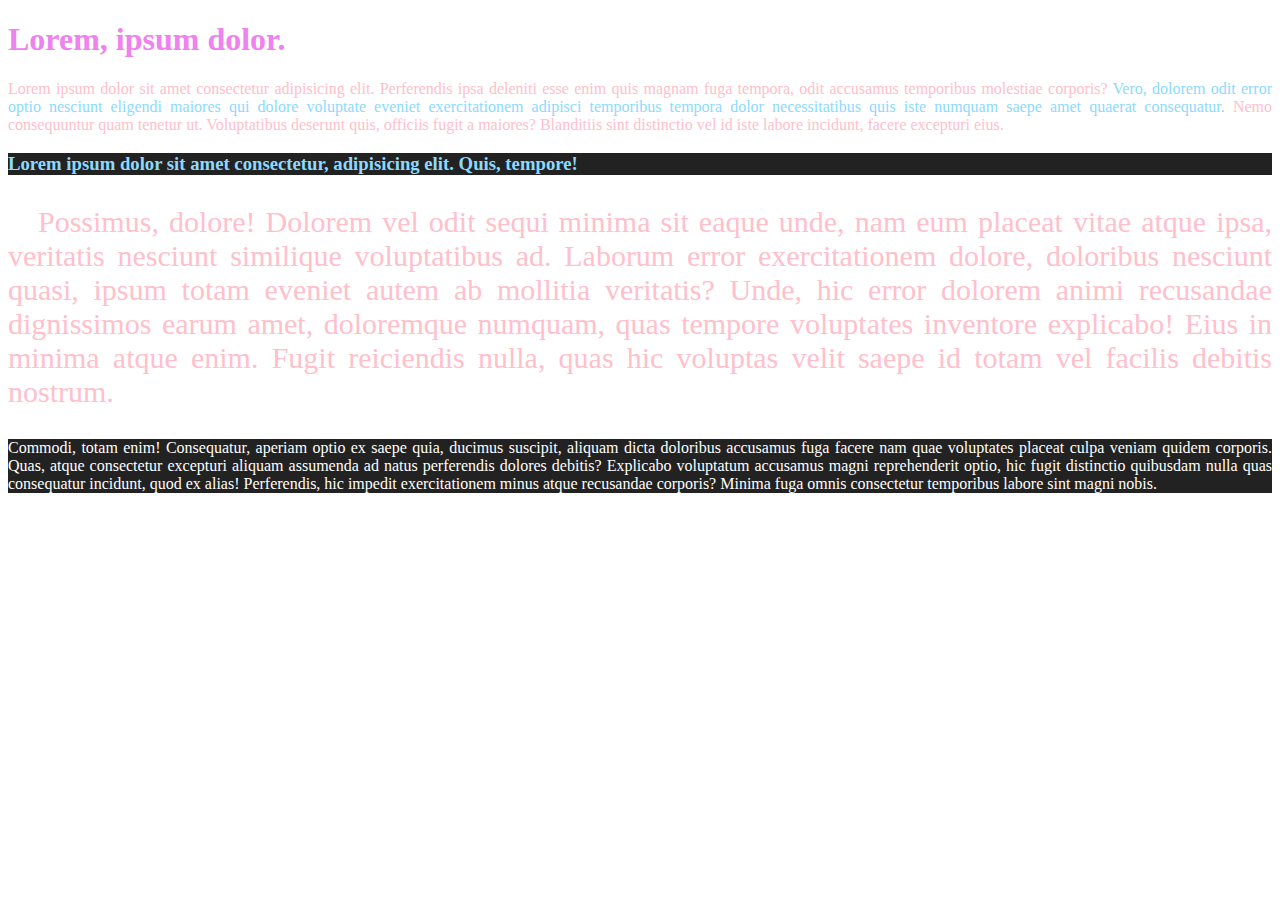
<file: 2020.09.28/index.html>
<!DOCTYPE html>
<html lang="en">
<head>
    <meta charset="UTF-8">
    <title>Document</title>
    <style>
        /* 
            * - универсальный селектор (применяет стили для всех тегов на странице)
            p - селектор по тегу (в данном случае, применяет стили для всех тегов <p></p>)
            # - селектор по идентификатору (атрибут id)
            . - селектор по классу (атрибут class)
        */
        * {
            color: green;
        }
        p {
            text-align: justify;
            color: pink;
        }
        h1 {
            color: violet;
        }
        #special {
            font-size: 30px; /* размер шрифта */
            text-indent: 30px; /* красная строка */
        }
        .bg_dark {
            /* background-color: grey; */
            background-color: #222; /*#222222 => rgb(34,34,34)*/
            color: white;
        }
        .txt_blue {
            /* color: blue; */
            color: rgb(140,218,255);
        }
        
    </style>
</head>
<body>
    <!-- h1>lorem3^p*3>lorem70 -->
    <!-- h1>lorem3^p>lorem70^h3>lorem10^p*2>lorem70 -->
    <h1>Lorem, ipsum dolor.</h1>
    <p>Lorem ipsum dolor sit amet consectetur adipisicing elit. Perferendis ipsa deleniti esse enim quis magnam fuga tempora, odit accusamus temporibus molestiae corporis? <span class="txt_blue">Vero, dolorem odit error optio nesciunt eligendi maiores qui dolore voluptate eveniet exercitationem adipisci temporibus tempora dolor necessitatibus quis iste numquam saepe amet quaerat consequatur.</span> Nemo consequuntur quam tenetur ut. Voluptatibus deserunt quis, officiis fugit a maiores? Blanditiis sint distinctio vel id iste labore incidunt, facere excepturi eius.</p>
    <h3 class="bg_dark txt_blue">Lorem ipsum dolor sit amet consectetur, adipisicing elit. Quis, tempore!</h3>
    <p id="special">Possimus, dolore! Dolorem vel odit sequi minima sit eaque unde, nam eum placeat vitae atque ipsa, veritatis nesciunt similique voluptatibus ad. Laborum error exercitationem dolore, doloribus nesciunt quasi, ipsum totam eveniet autem ab mollitia veritatis? Unde, hic error dolorem animi recusandae dignissimos earum amet, doloremque numquam, quas tempore voluptates inventore explicabo! Eius in minima atque enim. Fugit reiciendis nulla, quas hic voluptas velit saepe id totam vel facilis debitis nostrum.</p>
    <p class="bg_dark">Commodi, totam enim! Consequatur, aperiam optio ex saepe quia, ducimus suscipit, aliquam dicta doloribus accusamus fuga facere nam quae voluptates placeat culpa veniam quidem corporis. Quas, atque consectetur excepturi aliquam assumenda ad natus perferendis dolores debitis? Explicabo voluptatum accusamus magni reprehenderit optio, hic fugit distinctio quibusdam nulla quas consequatur incidunt, quod ex alias! Perferendis, hic impedit exercitationem minus atque recusandae corporis? Minima fuga omnis consectetur temporibus labore sint magni nobis.</p>
</body>
</html>
</file>
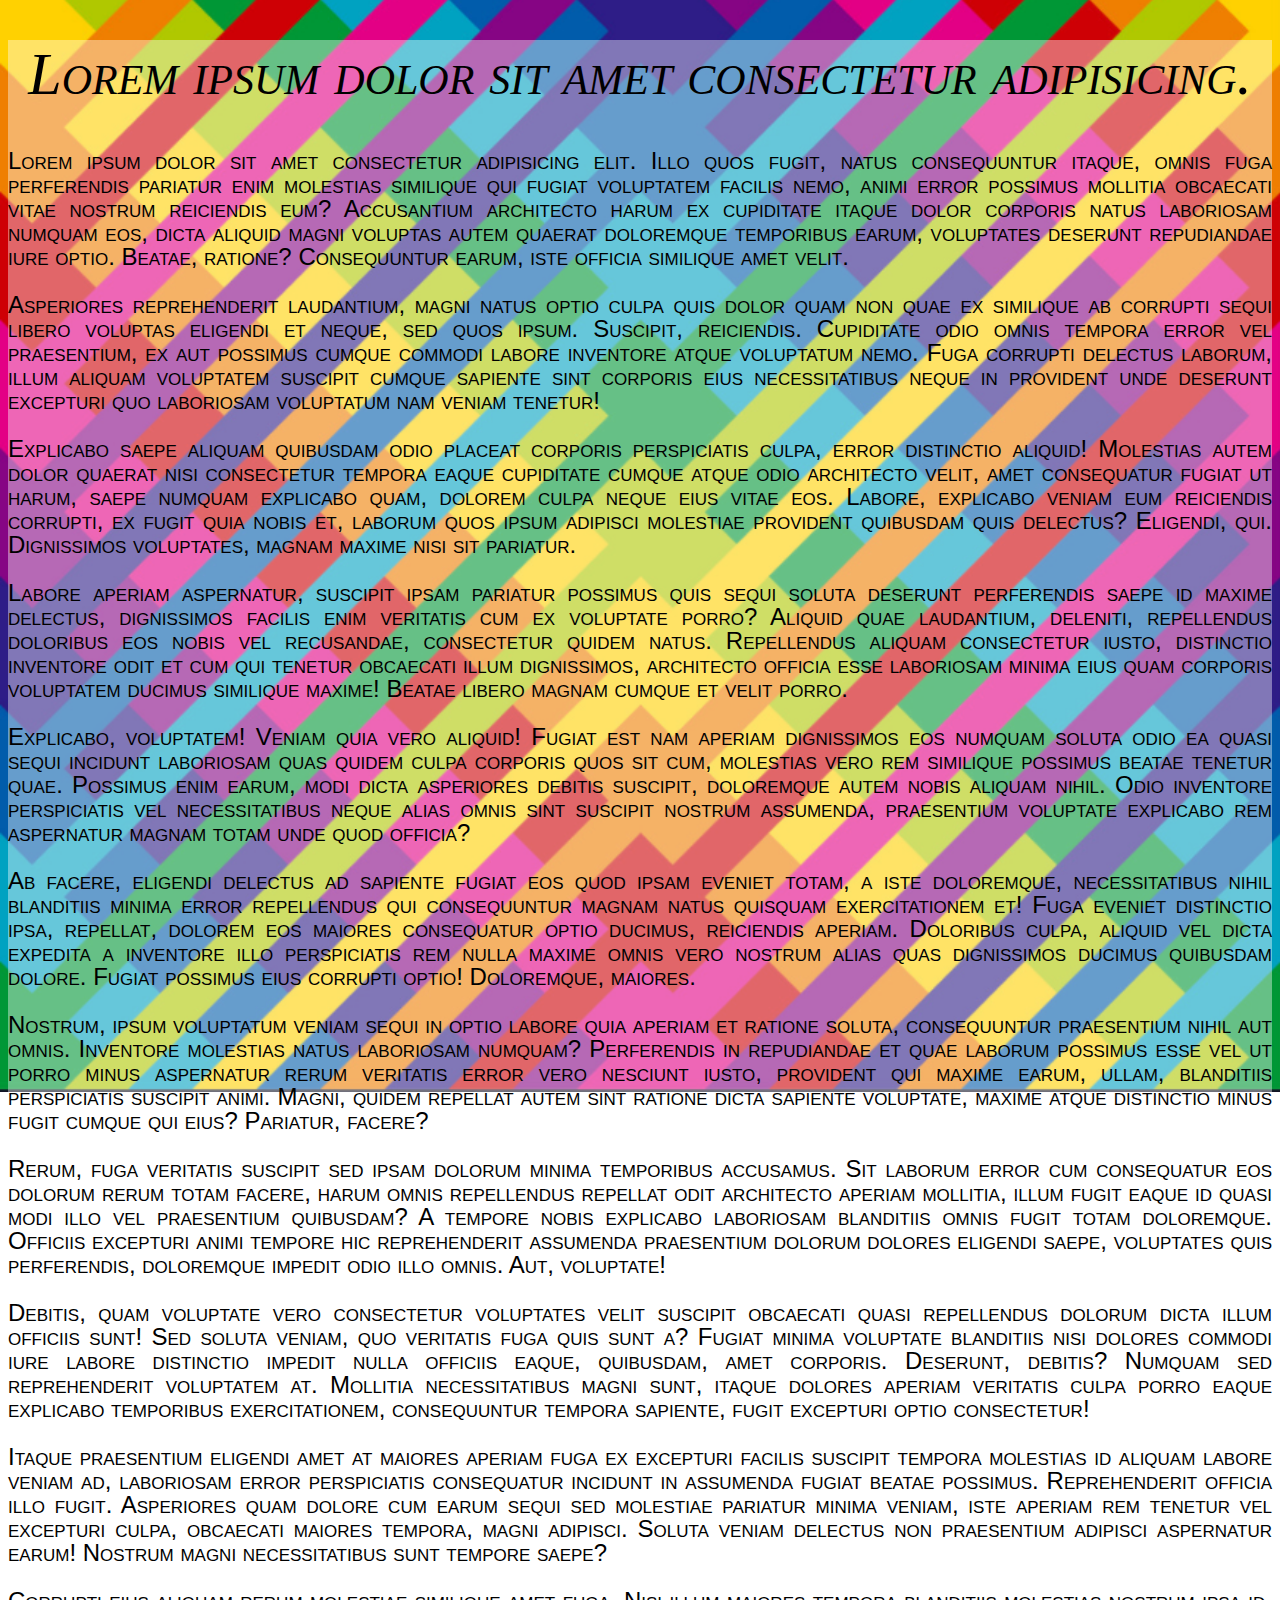
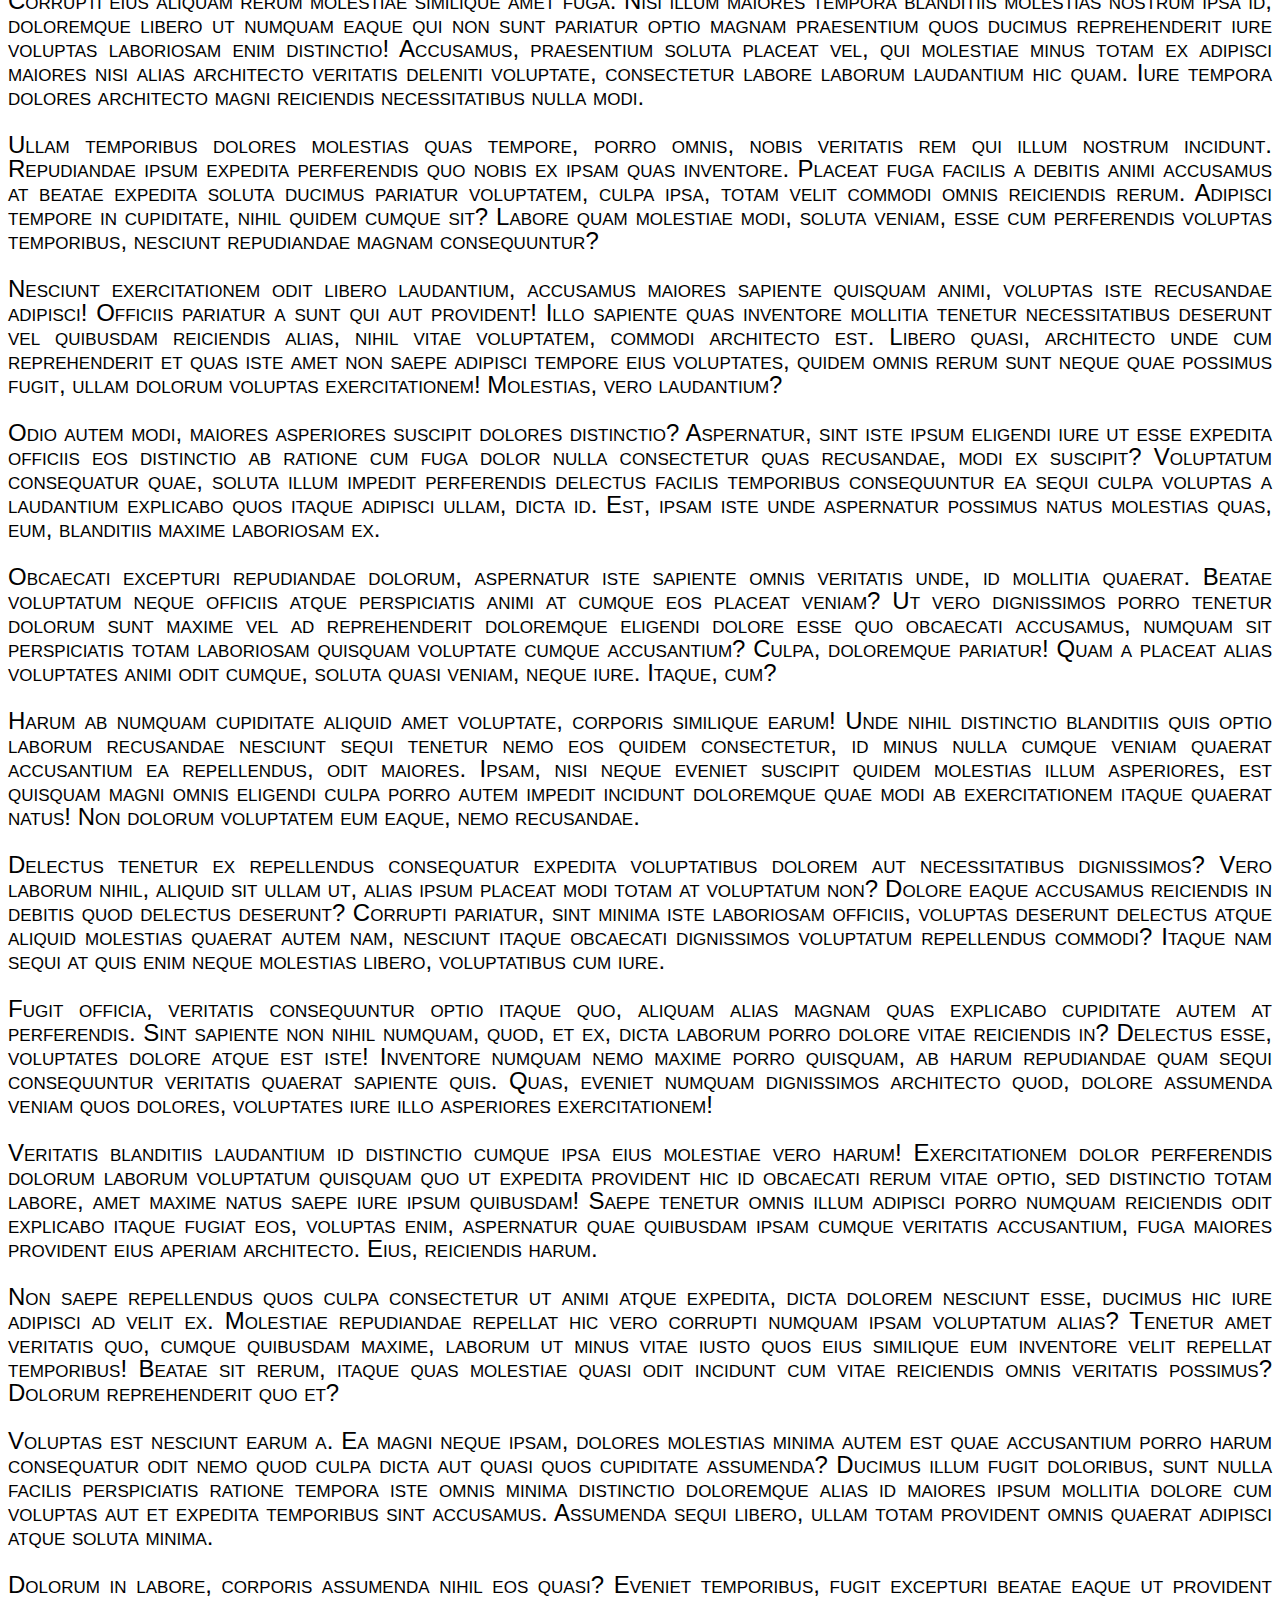
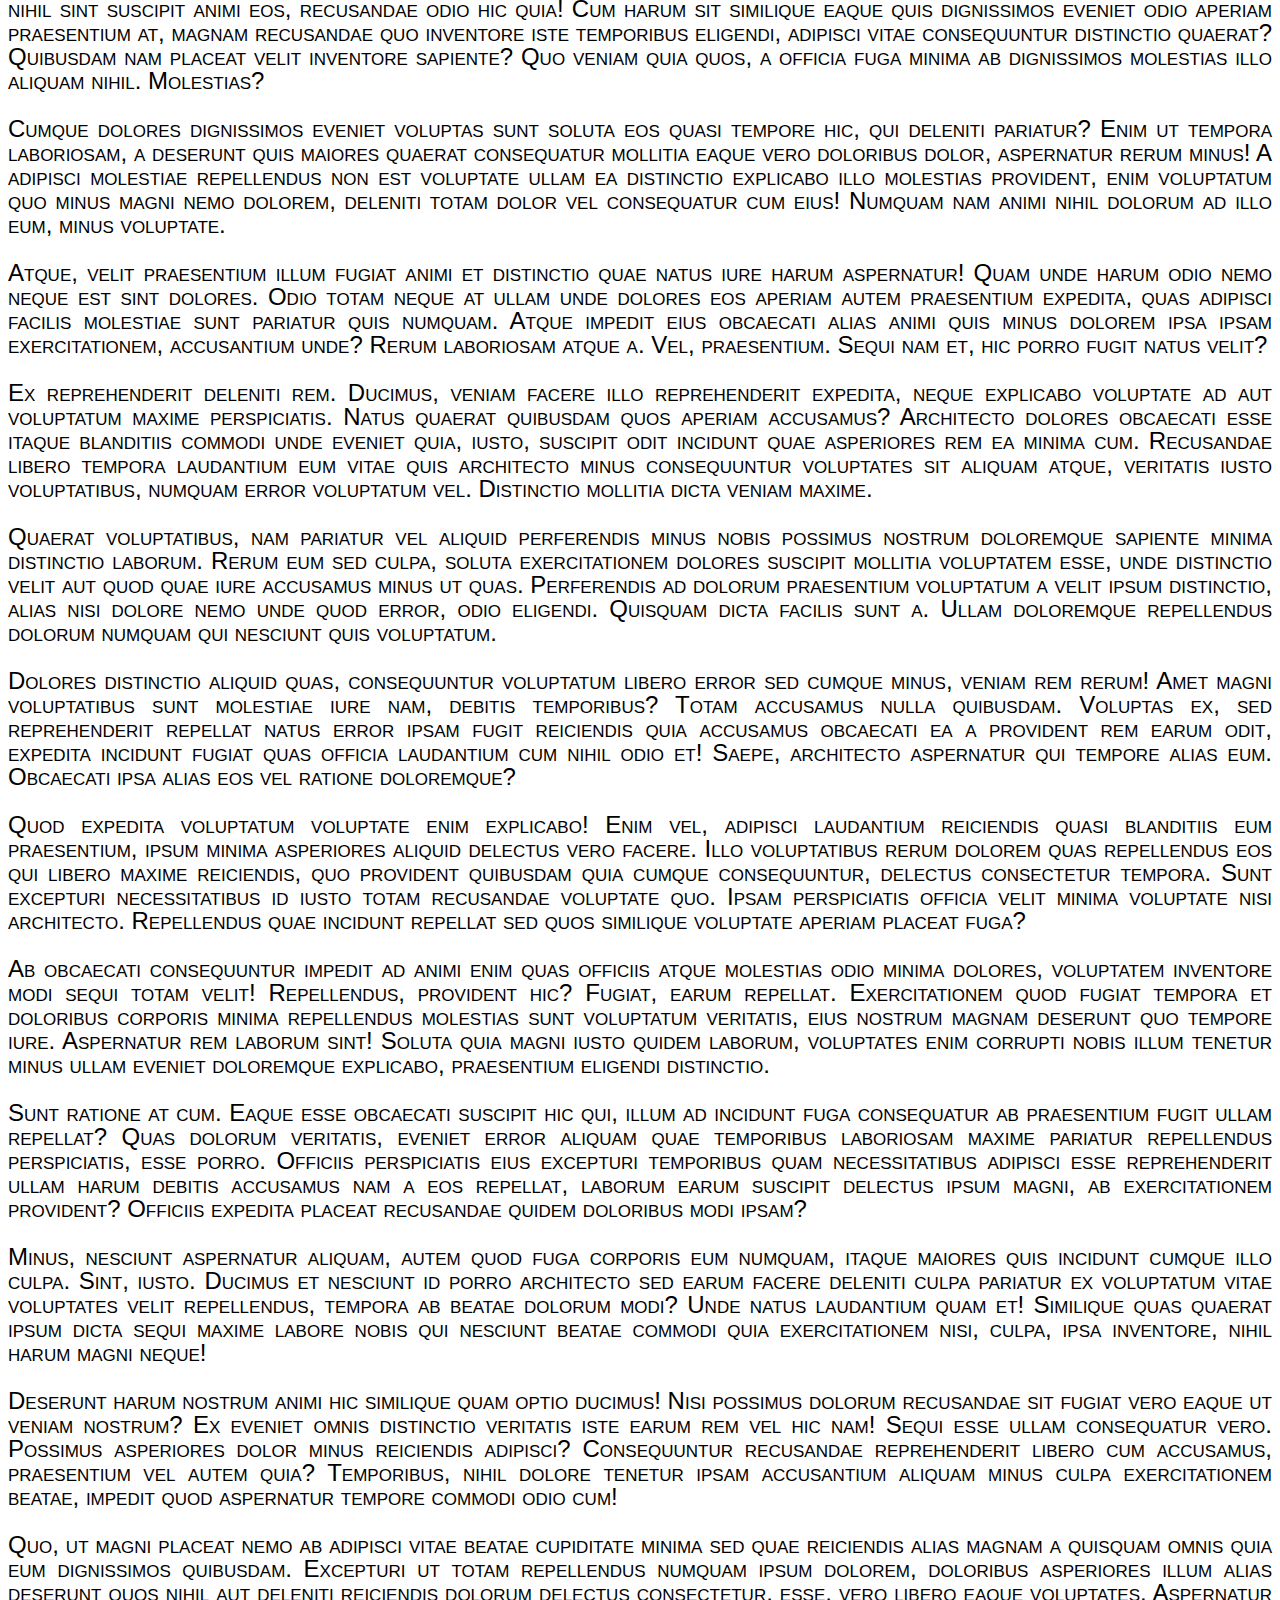
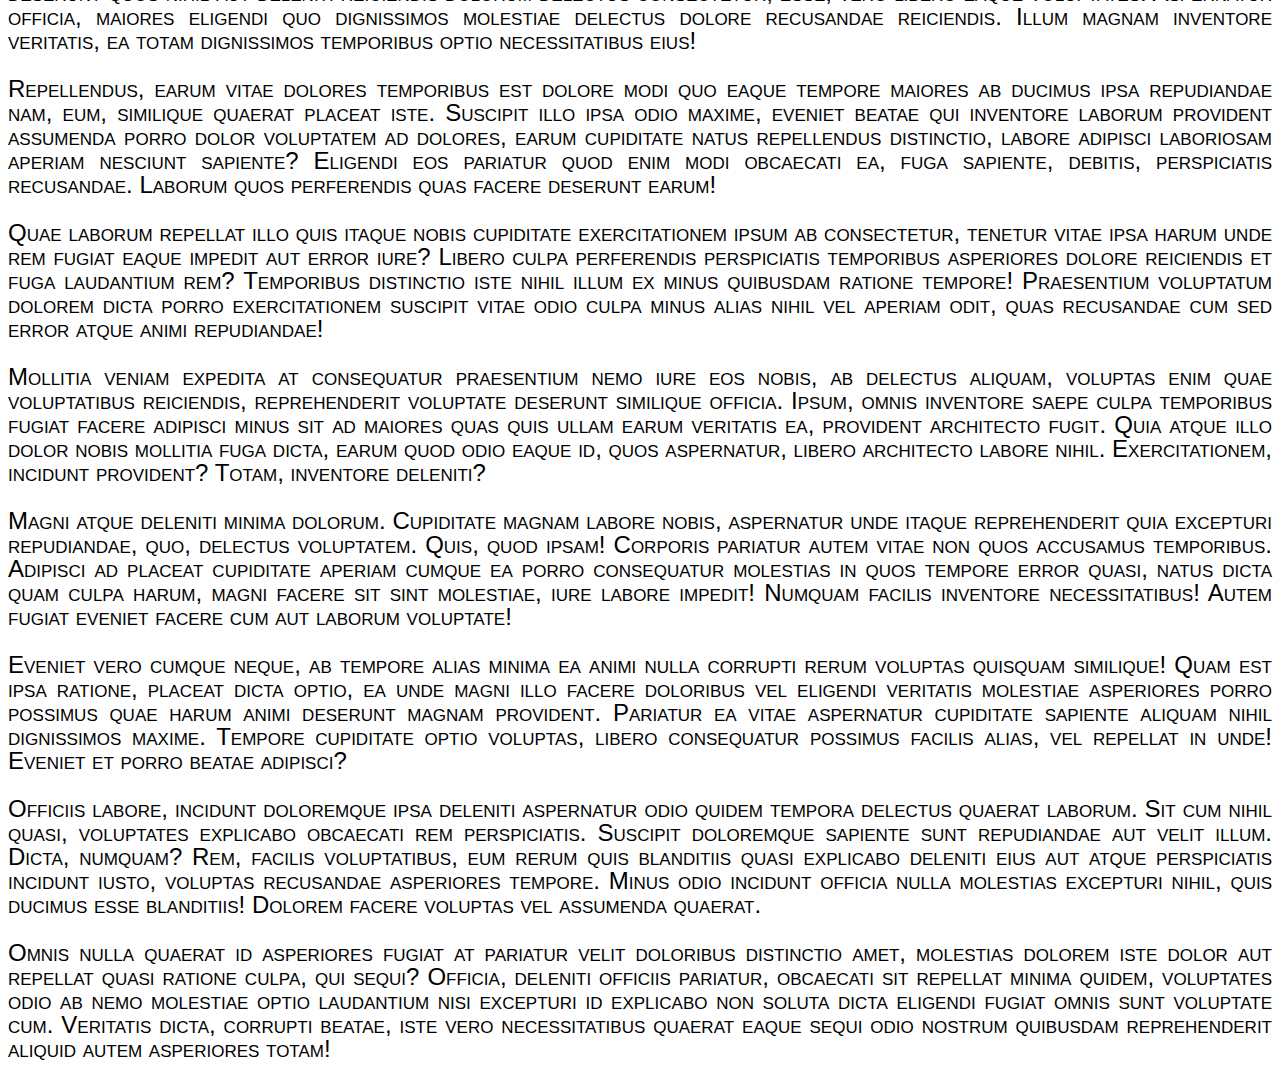
<file: 2020.10.05/index.html>
<!DOCTYPE html>
<html lang="en">
<head>
    <meta charset="UTF-8">
    <meta name="viewport" content="width=device-width, initial-scale=1.0">
    <meta http-equiv="X-UA-Compatible" content="ie=edge">
    <title>Document</title>
    <style>
        body {
            /* background - bg - задний фон */
            /* bgc#aaf */
            background-color: #ccccff;
            background-image: url("images/rain bow.png");
            background-repeat: no-repeat; /* repeat | repeat-y | repeat-x | no-repeat */
            /* background-position: 200px 300px; */
            background-position: center; /* left | right | top | bottom | center */
            background-attachment: fixed; /* scroll | fixed */
            /* background-size: 500px 100px; */
            background-size: cover; /* cover | contain */
            background: fixed url("images/rain bow.png") no-repeat center / cover; /* bg-position / bg-size*/
        }
        div {
            /* background-image: linear-gradient(90deg, yellow, red 30%, blue); */
            background-color: rgba(255,255,255, .4); /* red, green, blue, alfa (0-1)*/
        }
        h1 {
            /* font - шрифт */
            font-size: 60px; /* Размер шрифта */
            font-style: italic; /* normal | italic | oblique */
            font-weight: 100; /* normal (400) | lighter (100) | bold (600) | bolder (900) |100-900 */
            font-variant: small-caps; /* normal | small-caps */
            font-family: "Segoe Script", Mistral, cursive; /* serif | sans-serif | monospace | cursive | fantasy */
            text-align: center;
        }
        p {
            font-size: 24px;
            text-align: justify;
            line-height: 1.2; /*50px*/
            /* font: font-size font-family; - минималка! */
            /* font: [font-style font-variant font-weight] font-size [/ line-height] font-family; */
            font: normal small-caps 400 24px / 1 sans-serif;
        }
    </style>
</head>
<body>
    <div>
        <!-- h1>lorem7^p*40>lorem70 -->
        <h1>Lorem ipsum dolor sit amet consectetur adipisicing.</h1>
        <p>Lorem ipsum dolor sit amet consectetur adipisicing elit. Illo quos fugit, natus consequuntur itaque, omnis fuga perferendis pariatur enim molestias similique qui fugiat voluptatem facilis nemo, animi error possimus mollitia obcaecati vitae nostrum reiciendis eum? Accusantium architecto harum ex cupiditate itaque dolor corporis natus laboriosam numquam eos, dicta aliquid magni voluptas autem quaerat doloremque temporibus earum, voluptates deserunt repudiandae iure optio. Beatae, ratione? Consequuntur earum, iste officia similique amet velit.</p>
        <p>Asperiores reprehenderit laudantium, magni natus optio culpa quis dolor quam non quae ex similique ab corrupti sequi libero voluptas eligendi et neque, sed quos ipsum. Suscipit, reiciendis. Cupiditate odio omnis tempora error vel praesentium, ex aut possimus cumque commodi labore inventore atque voluptatum nemo. Fuga corrupti delectus laborum, illum aliquam voluptatem suscipit cumque sapiente sint corporis eius necessitatibus neque in provident unde deserunt excepturi quo laboriosam voluptatum nam veniam tenetur!</p>
        <p>Explicabo saepe aliquam quibusdam odio placeat corporis perspiciatis culpa, error distinctio aliquid! Molestias autem dolor quaerat nisi consectetur tempora eaque cupiditate cumque atque odio architecto velit, amet consequatur fugiat ut harum, saepe numquam explicabo quam, dolorem culpa neque eius vitae eos. Labore, explicabo veniam eum reiciendis corrupti, ex fugit quia nobis et, laborum quos ipsum adipisci molestiae provident quibusdam quis delectus? Eligendi, qui. Dignissimos voluptates, magnam maxime nisi sit pariatur.</p>
        <p>Labore aperiam aspernatur, suscipit ipsam pariatur possimus quis sequi soluta deserunt perferendis saepe id maxime delectus, dignissimos facilis enim veritatis cum ex voluptate porro? Aliquid quae laudantium, deleniti, repellendus doloribus eos nobis vel recusandae, consectetur quidem natus. Repellendus aliquam consectetur iusto, distinctio inventore odit et cum qui tenetur obcaecati illum dignissimos, architecto officia esse laboriosam minima eius quam corporis voluptatem ducimus similique maxime! Beatae libero magnam cumque et velit porro.</p>
        <p>Explicabo, voluptatem! Veniam quia vero aliquid! Fugiat est nam aperiam dignissimos eos numquam soluta odio ea quasi sequi incidunt laboriosam quas quidem culpa corporis quos sit cum, molestias vero rem similique possimus beatae tenetur quae. Possimus enim earum, modi dicta asperiores debitis suscipit, doloremque autem nobis aliquam nihil. Odio inventore perspiciatis vel necessitatibus neque alias omnis sint suscipit nostrum assumenda, praesentium voluptate explicabo rem aspernatur magnam totam unde quod officia?</p>
        <p>Ab facere, eligendi delectus ad sapiente fugiat eos quod ipsam eveniet totam, a iste doloremque, necessitatibus nihil blanditiis minima error repellendus qui consequuntur magnam natus quisquam exercitationem et! Fuga eveniet distinctio ipsa, repellat, dolorem eos maiores consequatur optio ducimus, reiciendis aperiam. Doloribus culpa, aliquid vel dicta expedita a inventore illo perspiciatis rem nulla maxime omnis vero nostrum alias quas dignissimos ducimus quibusdam dolore. Fugiat possimus eius corrupti optio! Doloremque, maiores.</p>
        <p>Nostrum, ipsum voluptatum veniam sequi in optio labore quia aperiam et ratione soluta, consequuntur praesentium nihil aut omnis. Inventore molestias natus laboriosam numquam? Perferendis in repudiandae et quae laborum possimus esse vel ut porro minus aspernatur rerum veritatis error vero nesciunt iusto, provident qui maxime earum, ullam, blanditiis perspiciatis suscipit animi. Magni, quidem repellat autem sint ratione dicta sapiente voluptate, maxime atque distinctio minus fugit cumque qui eius? Pariatur, facere?</p>
        <p>Rerum, fuga veritatis suscipit sed ipsam dolorum minima temporibus accusamus. Sit laborum error cum consequatur eos dolorum rerum totam facere, harum omnis repellendus repellat odit architecto aperiam mollitia, illum fugit eaque id quasi modi illo vel praesentium quibusdam? A tempore nobis explicabo laboriosam blanditiis omnis fugit totam doloremque. Officiis excepturi animi tempore hic reprehenderit assumenda praesentium dolorum dolores eligendi saepe, voluptates quis perferendis, doloremque impedit odio illo omnis. Aut, voluptate!</p>
        <p>Debitis, quam voluptate vero consectetur voluptates velit suscipit obcaecati quasi repellendus dolorum dicta illum officiis sunt! Sed soluta veniam, quo veritatis fuga quis sunt a? Fugiat minima voluptate blanditiis nisi dolores commodi iure labore distinctio impedit nulla officiis eaque, quibusdam, amet corporis. Deserunt, debitis? Numquam sed reprehenderit voluptatem at. Mollitia necessitatibus magni sunt, itaque dolores aperiam veritatis culpa porro eaque explicabo temporibus exercitationem, consequuntur tempora sapiente, fugit excepturi optio consectetur!</p>
        <p>Itaque praesentium eligendi amet at maiores aperiam fuga ex excepturi facilis suscipit tempora molestias id aliquam labore veniam ad, laboriosam error perspiciatis consequatur incidunt in assumenda fugiat beatae possimus. Reprehenderit officia illo fugit. Asperiores quam dolore cum earum sequi sed molestiae pariatur minima veniam, iste aperiam rem tenetur vel excepturi culpa, obcaecati maiores tempora, magni adipisci. Soluta veniam delectus non praesentium adipisci aspernatur earum! Nostrum magni necessitatibus sunt tempore saepe?</p>
        <p>Corrupti eius aliquam rerum molestiae similique amet fuga. Nisi illum maiores tempora blanditiis molestias nostrum ipsa id, doloremque libero ut numquam eaque qui non sunt pariatur optio magnam praesentium quos ducimus reprehenderit iure voluptas laboriosam enim distinctio! Accusamus, praesentium soluta placeat vel, qui molestiae minus totam ex adipisci maiores nisi alias architecto veritatis deleniti voluptate, consectetur labore laborum laudantium hic quam. Iure tempora dolores architecto magni reiciendis necessitatibus nulla modi.</p>
        <p>Ullam temporibus dolores molestias quas tempore, porro omnis, nobis veritatis rem qui illum nostrum incidunt. Repudiandae ipsum expedita perferendis quo nobis ex ipsam quas inventore. Placeat fuga facilis a debitis animi accusamus at beatae expedita soluta ducimus pariatur voluptatem, culpa ipsa, totam velit commodi omnis reiciendis rerum. Adipisci tempore in cupiditate, nihil quidem cumque sit? Labore quam molestiae modi, soluta veniam, esse cum perferendis voluptas temporibus, nesciunt repudiandae magnam consequuntur?</p>
        <p>Nesciunt exercitationem odit libero laudantium, accusamus maiores sapiente quisquam animi, voluptas iste recusandae adipisci! Officiis pariatur a sunt qui aut provident! Illo sapiente quas inventore mollitia tenetur necessitatibus deserunt vel quibusdam reiciendis alias, nihil vitae voluptatem, commodi architecto est. Libero quasi, architecto unde cum reprehenderit et quas iste amet non saepe adipisci tempore eius voluptates, quidem omnis rerum sunt neque quae possimus fugit, ullam dolorum voluptas exercitationem! Molestias, vero laudantium?</p>
        <p>Odio autem modi, maiores asperiores suscipit dolores distinctio? Aspernatur, sint iste ipsum eligendi iure ut esse expedita officiis eos distinctio ab ratione cum fuga dolor nulla consectetur quas recusandae, modi ex suscipit? Voluptatum consequatur quae, soluta illum impedit perferendis delectus facilis temporibus consequuntur ea sequi culpa voluptas a laudantium explicabo quos itaque adipisci ullam, dicta id. Est, ipsam iste unde aspernatur possimus natus molestias quas, eum, blanditiis maxime laboriosam ex.</p>
        <p>Obcaecati excepturi repudiandae dolorum, aspernatur iste sapiente omnis veritatis unde, id mollitia quaerat. Beatae voluptatum neque officiis atque perspiciatis animi at cumque eos placeat veniam? Ut vero dignissimos porro tenetur dolorum sunt maxime vel ad reprehenderit doloremque eligendi dolore esse quo obcaecati accusamus, numquam sit perspiciatis totam laboriosam quisquam voluptate cumque accusantium? Culpa, doloremque pariatur! Quam a placeat alias voluptates animi odit cumque, soluta quasi veniam, neque iure. Itaque, cum?</p>
        <p>Harum ab numquam cupiditate aliquid amet voluptate, corporis similique earum! Unde nihil distinctio blanditiis quis optio laborum recusandae nesciunt sequi tenetur nemo eos quidem consectetur, id minus nulla cumque veniam quaerat accusantium ea repellendus, odit maiores. Ipsam, nisi neque eveniet suscipit quidem molestias illum asperiores, est quisquam magni omnis eligendi culpa porro autem impedit incidunt doloremque quae modi ab exercitationem itaque quaerat natus! Non dolorum voluptatem eum eaque, nemo recusandae.</p>
        <p>Delectus tenetur ex repellendus consequatur expedita voluptatibus dolorem aut necessitatibus dignissimos? Vero laborum nihil, aliquid sit ullam ut, alias ipsum placeat modi totam at voluptatum non? Dolore eaque accusamus reiciendis in debitis quod delectus deserunt? Corrupti pariatur, sint minima iste laboriosam officiis, voluptas deserunt delectus atque aliquid molestias quaerat autem nam, nesciunt itaque obcaecati dignissimos voluptatum repellendus commodi? Itaque nam sequi at quis enim neque molestias libero, voluptatibus cum iure.</p>
        <p>Fugit officia, veritatis consequuntur optio itaque quo, aliquam alias magnam quas explicabo cupiditate autem at perferendis. Sint sapiente non nihil numquam, quod, et ex, dicta laborum porro dolore vitae reiciendis in? Delectus esse, voluptates dolore atque est iste! Inventore numquam nemo maxime porro quisquam, ab harum repudiandae quam sequi consequuntur veritatis quaerat sapiente quis. Quas, eveniet numquam dignissimos architecto quod, dolore assumenda veniam quos dolores, voluptates iure illo asperiores exercitationem!</p>
        <p>Veritatis blanditiis laudantium id distinctio cumque ipsa eius molestiae vero harum! Exercitationem dolor perferendis dolorum laborum voluptatum quisquam quo ut expedita provident hic id obcaecati rerum vitae optio, sed distinctio totam labore, amet maxime natus saepe iure ipsum quibusdam! Saepe tenetur omnis illum adipisci porro numquam reiciendis odit explicabo itaque fugiat eos, voluptas enim, aspernatur quae quibusdam ipsam cumque veritatis accusantium, fuga maiores provident eius aperiam architecto. Eius, reiciendis harum.</p>
        <p>Non saepe repellendus quos culpa consectetur ut animi atque expedita, dicta dolorem nesciunt esse, ducimus hic iure adipisci ad velit ex. Molestiae repudiandae repellat hic vero corrupti numquam ipsam voluptatum alias? Tenetur amet veritatis quo, cumque quibusdam maxime, laborum ut minus vitae iusto quos eius similique eum inventore velit repellat temporibus! Beatae sit rerum, itaque quas molestiae quasi odit incidunt cum vitae reiciendis omnis veritatis possimus? Dolorum reprehenderit quo et?</p>
        <p>Voluptas est nesciunt earum a. Ea magni neque ipsam, dolores molestias minima autem est quae accusantium porro harum consequatur odit nemo quod culpa dicta aut quasi quos cupiditate assumenda? Ducimus illum fugit doloribus, sunt nulla facilis perspiciatis ratione tempora iste omnis minima distinctio doloremque alias id maiores ipsum mollitia dolore cum voluptas aut et expedita temporibus sint accusamus. Assumenda sequi libero, ullam totam provident omnis quaerat adipisci atque soluta minima.</p>
        <p>Dolorum in labore, corporis assumenda nihil eos quasi? Eveniet temporibus, fugit excepturi beatae eaque ut provident nihil sint suscipit animi eos, recusandae odio hic quia! Cum harum sit similique eaque quis dignissimos eveniet odio aperiam praesentium at, magnam recusandae quo inventore iste temporibus eligendi, adipisci vitae consequuntur distinctio quaerat? Quibusdam nam placeat velit inventore sapiente? Quo veniam quia quos, a officia fuga minima ab dignissimos molestias illo aliquam nihil. Molestias?</p>
        <p>Cumque dolores dignissimos eveniet voluptas sunt soluta eos quasi tempore hic, qui deleniti pariatur? Enim ut tempora laboriosam, a deserunt quis maiores quaerat consequatur mollitia eaque vero doloribus dolor, aspernatur rerum minus! A adipisci molestiae repellendus non est voluptate ullam ea distinctio explicabo illo molestias provident, enim voluptatum quo minus magni nemo dolorem, deleniti totam dolor vel consequatur cum eius! Numquam nam animi nihil dolorum ad illo eum, minus voluptate.</p>
        <p>Atque, velit praesentium illum fugiat animi et distinctio quae natus iure harum aspernatur! Quam unde harum odio nemo neque est sint dolores. Odio totam neque at ullam unde dolores eos aperiam autem praesentium expedita, quas adipisci facilis molestiae sunt pariatur quis numquam. Atque impedit eius obcaecati alias animi quis minus dolorem ipsa ipsam exercitationem, accusantium unde? Rerum laboriosam atque a. Vel, praesentium. Sequi nam et, hic porro fugit natus velit?</p>
        <p>Ex reprehenderit deleniti rem. Ducimus, veniam facere illo reprehenderit expedita, neque explicabo voluptate ad aut voluptatum maxime perspiciatis. Natus quaerat quibusdam quos aperiam accusamus? Architecto dolores obcaecati esse itaque blanditiis commodi unde eveniet quia, iusto, suscipit odit incidunt quae asperiores rem ea minima cum. Recusandae libero tempora laudantium eum vitae quis architecto minus consequuntur voluptates sit aliquam atque, veritatis iusto voluptatibus, numquam error voluptatum vel. Distinctio mollitia dicta veniam maxime.</p>
        <p>Quaerat voluptatibus, nam pariatur vel aliquid perferendis minus nobis possimus nostrum doloremque sapiente minima distinctio laborum. Rerum eum sed culpa, soluta exercitationem dolores suscipit mollitia voluptatem esse, unde distinctio velit aut quod quae iure accusamus minus ut quas. Perferendis ad dolorum praesentium voluptatum a velit ipsum distinctio, alias nisi dolore nemo unde quod error, odio eligendi. Quisquam dicta facilis sunt a. Ullam doloremque repellendus dolorum numquam qui nesciunt quis voluptatum.</p>
        <p>Dolores distinctio aliquid quas, consequuntur voluptatum libero error sed cumque minus, veniam rem rerum! Amet magni voluptatibus sunt molestiae iure nam, debitis temporibus? Totam accusamus nulla quibusdam. Voluptas ex, sed reprehenderit repellat natus error ipsam fugit reiciendis quia accusamus obcaecati ea a provident rem earum odit, expedita incidunt fugiat quas officia laudantium cum nihil odio et! Saepe, architecto aspernatur qui tempore alias eum. Obcaecati ipsa alias eos vel ratione doloremque?</p>
        <p>Quod expedita voluptatum voluptate enim explicabo! Enim vel, adipisci laudantium reiciendis quasi blanditiis eum praesentium, ipsum minima asperiores aliquid delectus vero facere. Illo voluptatibus rerum dolorem quas repellendus eos qui libero maxime reiciendis, quo provident quibusdam quia cumque consequuntur, delectus consectetur tempora. Sunt excepturi necessitatibus id iusto totam recusandae voluptate quo. Ipsam perspiciatis officia velit minima voluptate nisi architecto. Repellendus quae incidunt repellat sed quos similique voluptate aperiam placeat fuga?</p>
        <p>Ab obcaecati consequuntur impedit ad animi enim quas officiis atque molestias odio minima dolores, voluptatem inventore modi sequi totam velit! Repellendus, provident hic? Fugiat, earum repellat. Exercitationem quod fugiat tempora et doloribus corporis minima repellendus molestias sunt voluptatum veritatis, eius nostrum magnam deserunt quo tempore iure. Aspernatur rem laborum sint! Soluta quia magni iusto quidem laborum, voluptates enim corrupti nobis illum tenetur minus ullam eveniet doloremque explicabo, praesentium eligendi distinctio.</p>
        <p>Sunt ratione at cum. Eaque esse obcaecati suscipit hic qui, illum ad incidunt fuga consequatur ab praesentium fugit ullam repellat? Quas dolorum veritatis, eveniet error aliquam quae temporibus laboriosam maxime pariatur repellendus perspiciatis, esse porro. Officiis perspiciatis eius excepturi temporibus quam necessitatibus adipisci esse reprehenderit ullam harum debitis accusamus nam a eos repellat, laborum earum suscipit delectus ipsum magni, ab exercitationem provident? Officiis expedita placeat recusandae quidem doloribus modi ipsam?</p>
        <p>Minus, nesciunt aspernatur aliquam, autem quod fuga corporis eum numquam, itaque maiores quis incidunt cumque illo culpa. Sint, iusto. Ducimus et nesciunt id porro architecto sed earum facere deleniti culpa pariatur ex voluptatum vitae voluptates velit repellendus, tempora ab beatae dolorum modi? Unde natus laudantium quam et! Similique quas quaerat ipsum dicta sequi maxime labore nobis qui nesciunt beatae commodi quia exercitationem nisi, culpa, ipsa inventore, nihil harum magni neque!</p>
        <p>Deserunt harum nostrum animi hic similique quam optio ducimus! Nisi possimus dolorum recusandae sit fugiat vero eaque ut veniam nostrum? Ex eveniet omnis distinctio veritatis iste earum rem vel hic nam! Sequi esse ullam consequatur vero. Possimus asperiores dolor minus reiciendis adipisci? Consequuntur recusandae reprehenderit libero cum accusamus, praesentium vel autem quia? Temporibus, nihil dolore tenetur ipsam accusantium aliquam minus culpa exercitationem beatae, impedit quod aspernatur tempore commodi odio cum!</p>
        <p>Quo, ut magni placeat nemo ab adipisci vitae beatae cupiditate minima sed quae reiciendis alias magnam a quisquam omnis quia eum dignissimos quibusdam. Excepturi ut totam repellendus numquam ipsum dolorem, doloribus asperiores illum alias deserunt quos nihil aut deleniti reiciendis dolorum delectus consectetur, esse, vero libero eaque voluptates. Aspernatur officia, maiores eligendi quo dignissimos molestiae delectus dolore recusandae reiciendis. Illum magnam inventore veritatis, ea totam dignissimos temporibus optio necessitatibus eius!</p>
        <p>Repellendus, earum vitae dolores temporibus est dolore modi quo eaque tempore maiores ab ducimus ipsa repudiandae nam, eum, similique quaerat placeat iste. Suscipit illo ipsa odio maxime, eveniet beatae qui inventore laborum provident assumenda porro dolor voluptatem ad dolores, earum cupiditate natus repellendus distinctio, labore adipisci laboriosam aperiam nesciunt sapiente? Eligendi eos pariatur quod enim modi obcaecati ea, fuga sapiente, debitis, perspiciatis recusandae. Laborum quos perferendis quas facere deserunt earum!</p>
        <p>Quae laborum repellat illo quis itaque nobis cupiditate exercitationem ipsum ab consectetur, tenetur vitae ipsa harum unde rem fugiat eaque impedit aut error iure? Libero culpa perferendis perspiciatis temporibus asperiores dolore reiciendis et fuga laudantium rem? Temporibus distinctio iste nihil illum ex minus quibusdam ratione tempore! Praesentium voluptatum dolorem dicta porro exercitationem suscipit vitae odio culpa minus alias nihil vel aperiam odit, quas recusandae cum sed error atque animi repudiandae!</p>
        <p>Mollitia veniam expedita at consequatur praesentium nemo iure eos nobis, ab delectus aliquam, voluptas enim quae voluptatibus reiciendis, reprehenderit voluptate deserunt similique officia. Ipsum, omnis inventore saepe culpa temporibus fugiat facere adipisci minus sit ad maiores quas quis ullam earum veritatis ea, provident architecto fugit. Quia atque illo dolor nobis mollitia fuga dicta, earum quod odio eaque id, quos aspernatur, libero architecto labore nihil. Exercitationem, incidunt provident? Totam, inventore deleniti?</p>
        <p>Magni atque deleniti minima dolorum. Cupiditate magnam labore nobis, aspernatur unde itaque reprehenderit quia excepturi repudiandae, quo, delectus voluptatem. Quis, quod ipsam! Corporis pariatur autem vitae non quos accusamus temporibus. Adipisci ad placeat cupiditate aperiam cumque ea porro consequatur molestias in quos tempore error quasi, natus dicta quam culpa harum, magni facere sit sint molestiae, iure labore impedit! Numquam facilis inventore necessitatibus! Autem fugiat eveniet facere cum aut laborum voluptate!</p>
        <p>Eveniet vero cumque neque, ab tempore alias minima ea animi nulla corrupti rerum voluptas quisquam similique! Quam est ipsa ratione, placeat dicta optio, ea unde magni illo facere doloribus vel eligendi veritatis molestiae asperiores porro possimus quae harum animi deserunt magnam provident. Pariatur ea vitae aspernatur cupiditate sapiente aliquam nihil dignissimos maxime. Tempore cupiditate optio voluptas, libero consequatur possimus facilis alias, vel repellat in unde! Eveniet et porro beatae adipisci?</p>
        <p>Officiis labore, incidunt doloremque ipsa deleniti aspernatur odio quidem tempora delectus quaerat laborum. Sit cum nihil quasi, voluptates explicabo obcaecati rem perspiciatis. Suscipit doloremque sapiente sunt repudiandae aut velit illum. Dicta, numquam? Rem, facilis voluptatibus, eum rerum quis blanditiis quasi explicabo deleniti eius aut atque perspiciatis incidunt iusto, voluptas recusandae asperiores tempore. Minus odio incidunt officia nulla molestias excepturi nihil, quis ducimus esse blanditiis! Dolorem facere voluptas vel assumenda quaerat.</p>
        <p>Omnis nulla quaerat id asperiores fugiat at pariatur velit doloribus distinctio amet, molestias dolorem iste dolor aut repellat quasi ratione culpa, qui sequi? Officia, deleniti officiis pariatur, obcaecati sit repellat minima quidem, voluptates odio ab nemo molestiae optio laudantium nisi excepturi id explicabo non soluta dicta eligendi fugiat omnis sunt voluptate cum. Veritatis dicta, corrupti beatae, iste vero necessitatibus quaerat eaque sequi odio nostrum quibusdam reprehenderit aliquid autem asperiores totam!</p>
    </div>
</body>
</html>
</file>
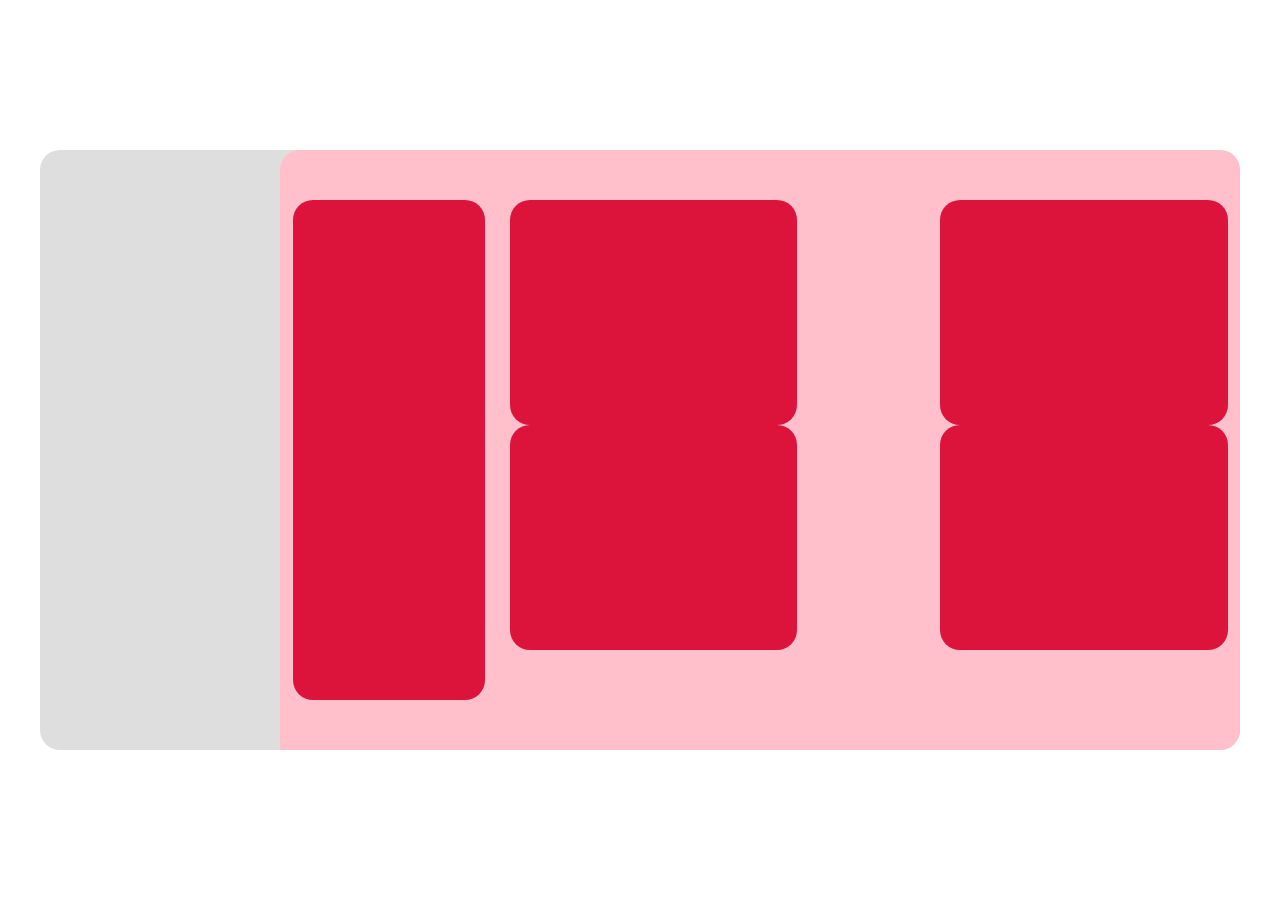
<file: 2020.11.16/index.html>
<!DOCTYPE html>
<html lang="en">
<head>
    <meta charset="UTF-8">
    <meta name="viewport" content="width=device-width, initial-scale=1.0">
    <meta http-equiv="X-UA-Compatible" content="ie=edge">
    <title>Trello</title>
    <link rel="stylesheet" href="style.css">
</head>
<body>
    <!-- .container>.left+.right -->
    <div class="container">
        <div class="left"></div>
        <div class="right">
            <div class="column"></div>
            <div class="box">
                <div class="flex">
                    <div class="card"></div>
                    <div class="card"></div>
                </div>
                <div class="flex">
                    <div class="card"></div>
                    <div class="card"></div>
                </div>
            </div>
        </div>
    </div>
</body>
</html>
</file>
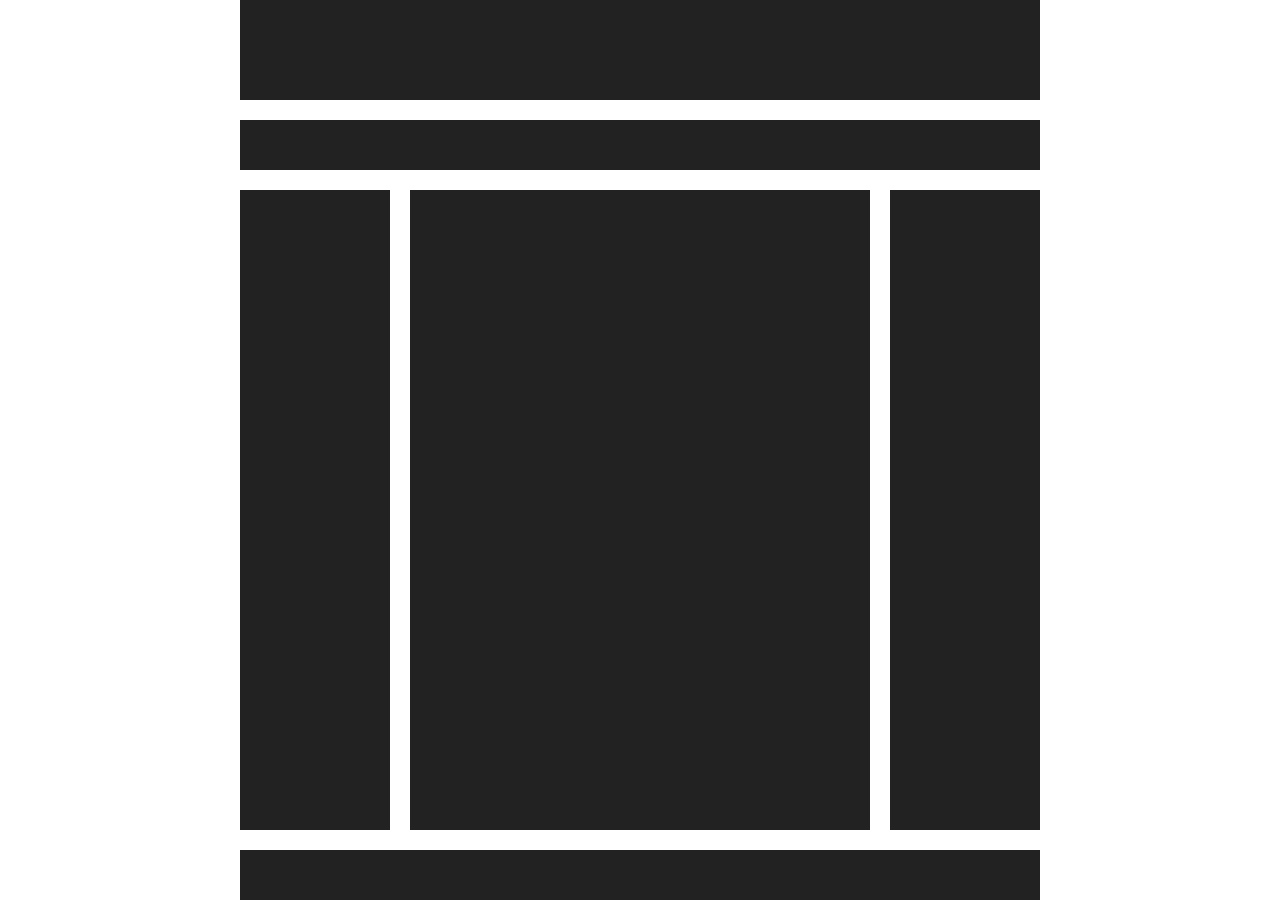
<file: 2020.11.09/site.html>
<!DOCTYPE html>
<html lang="en">
<head>
    <meta charset="UTF-8">
    <title>Site</title>
    <style>
        body {
            margin: 0;
        }
        .wrapper {
            height: 100vh;
            width: 800px;
            margin: auto;
        }
        header {
            height: 100px;
            background: #222;
        }
        nav {
            height: 50px;
            background: #222;
        }
        .outer {
            height: calc(100% - 260px);
            display: flex;
            justify-content: space-between;
        }
        main {
            width: calc(100% - 340px);
            background: #222;
        }
        aside {
            width: 150px;
            background: #222;
        }
        footer {
            height: 50px;
            background: #222;
        }
        .mb {
            margin-bottom: 20px;
        }
    </style>
</head>
<body>
    <div class="wrapper">
        <header class="mb"></header>
        <nav class="mb"></nav>
        <div class="outer mb">
            <aside></aside>
            <main></main>
            <aside></aside>
        </div>
        <footer></footer>
    </div>
</body>
</html>
</file>
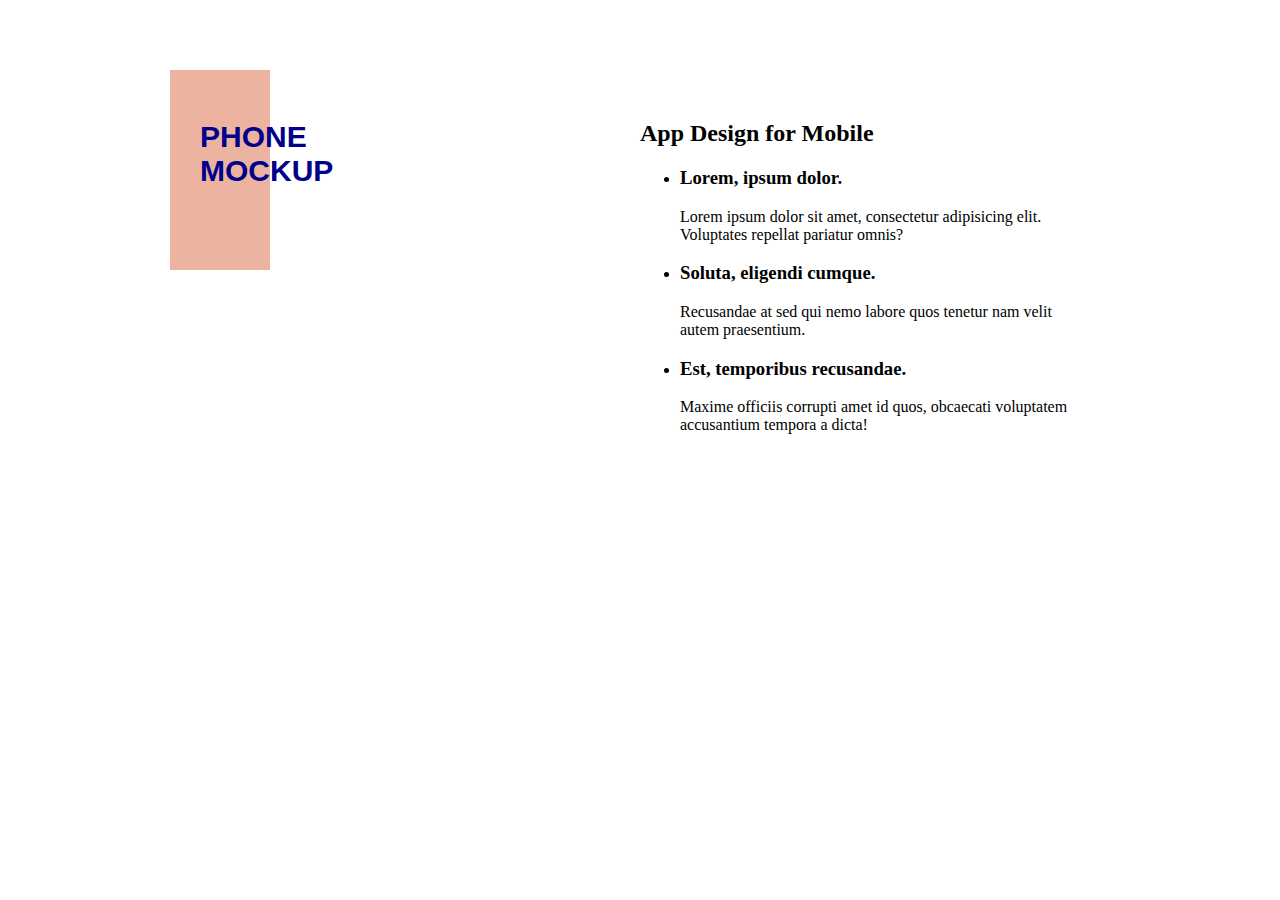
<file: 23.11.2020/bilbao.html>
<!DOCTYPE html>
<html lang="en">
<head>
    <meta charset="UTF-8">
    <title>Bilbao</title>
    <style>
        body {
            width: 100vw;
            height: 100vh;
            overflow: hidden;
            padding: 100px 200px;
            box-sizing: border-box;
            margin: 0;
            display: flex;
            justify-content: space-between;
        }
        h1 {
            color: darkblue;
            font: 600 30px sans-serif;
            text-transform: uppercase;
            position: relative;
        }
        h1::before {
            display: block;
            content: "";
            height: 200px;
            width: 100px;
            background-color: rgb(235, 179, 160);
            position: absolute;
            top: -50px;
            left: -30px;
            z-index: -1;
        }
        .right {
            width: 50%;
        }
    </style>
</head>
<body>
    <!-- h1{Phone Mockup}+h2{App Design for Mobile}+ul>li*3>h3>lorem3^p>lorem12 -->
    <h1>Phone<br>Mockup</h1>
    <div class="right">
        <h2>App Design for Mobile</h2>
        <ul>
            <li>
                <h3>Lorem, ipsum dolor.</h3>
                <p>Lorem ipsum dolor sit amet, consectetur adipisicing elit. Voluptates repellat pariatur omnis?</p>
            </li>
            <li>
                <h3>Soluta, eligendi cumque.</h3>
                <p>Recusandae at sed qui nemo labore quos tenetur nam velit autem praesentium.</p>
            </li>
            <li>
                <h3>Est, temporibus recusandae.</h3>
                <p>Maxime officiis corrupti amet id quos, obcaecati voluptatem accusantium tempora a dicta!</p>
            </li>
        </ul>
    </div>
</body>
</html>
</file>
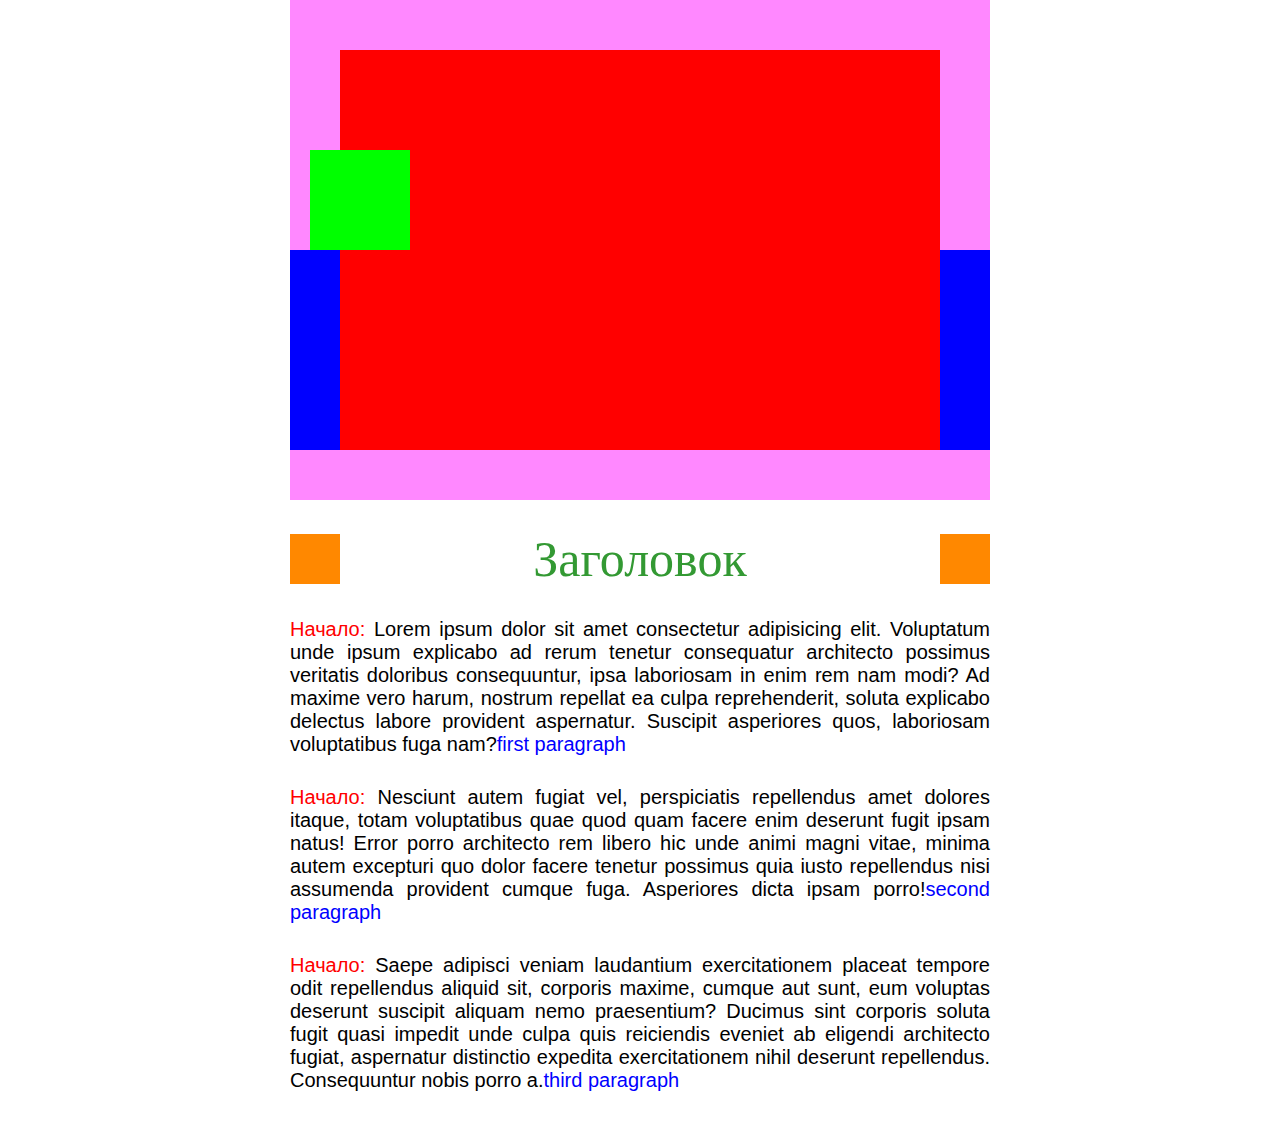
<file: 23.11.2020/lesson.html>
<!DOCTYPE html>
<html lang="en">
<head>
    <meta charset="UTF-8">
    <title>Псевдоэлементы</title>
    <link rel="stylesheet" href="lesson.css">
</head>
<body>
    <div class="daddy">
        <!-- .child.child$*3 -->
        <div class="child child1"></div>
        <div class="child child2"></div>
        <div class="child child3"></div>
    </div>
    <h1>Заголовок</h1>
    <!-- p*3>lorem50 -->
    <p title="first paragraph">Lorem ipsum dolor sit amet consectetur adipisicing elit. Voluptatum unde ipsum explicabo ad rerum tenetur consequatur architecto possimus veritatis doloribus consequuntur, ipsa laboriosam in enim rem nam modi? Ad maxime vero harum, nostrum repellat ea culpa reprehenderit, soluta explicabo delectus labore provident aspernatur. Suscipit asperiores quos, laboriosam voluptatibus fuga nam?</p>
    <p title="second paragraph">Nesciunt autem fugiat vel, perspiciatis repellendus amet dolores itaque, totam voluptatibus quae quod quam facere enim deserunt fugit ipsam natus! Error porro architecto rem libero hic unde animi magni vitae, minima autem excepturi quo dolor facere tenetur possimus quia iusto repellendus nisi assumenda provident cumque fuga. Asperiores dicta ipsam porro!</p>
    <p title="third paragraph">Saepe adipisci veniam laudantium exercitationem placeat tempore odit repellendus aliquid sit, corporis maxime, cumque aut sunt, eum voluptas deserunt suscipit aliquam nemo praesentium? Ducimus sint corporis soluta fugit quasi impedit unde culpa quis reiciendis eveniet ab eligendi architecto fugiat, aspernatur distinctio expedita exercitationem nihil deserunt repellendus. Consequuntur nobis porro a.</p>
</body>
</html>
</file>
<file: 2020.11.16/style.css>
body {
    margin: 0;
}

.container {
    height: 600px;
    width: 1200px;
    background: #dedede;
    margin: calc(50vh - 300px) auto;
    border-radius: 20px;
    display: flex;
    overflow: hidden;
}
.left {
    width: 20%;
}
.right {
    width: 80%;
    background: pink;
    border-radius: 20px 0 0 0;
    display: flex;
    justify-content: space-around;
    padding: 50px 0;
}
.box {
    width: calc(80% - 50px);
}
.flex {
    display: flex;
    justify-content: space-between;
}
.card {
    height: 225px;
    width: 40%;
    background: crimson;
    border-radius: 20px;
}
.column {
    height: 500px;
    width: 20%;
    background: crimson;
    border-radius: 20px;
}
</file>
<file: 23.11.2020/lesson.css>
body {
    margin: 0;
}
p {
    margin: 30px auto;
    width: 700px;
    text-align: justify;
    font: 20px sans-serif;
}
/*
    ::before (перед тегом)
    ::after (после тега)
*/
p::before { /* данный селектор будет создавать псевдоэлемент с контентом перед всеми абзацами <p> */
    content: "Начало: ";
    color: #f00;
}
p::after {
    color: #00f;
    content: attr(title);
}
h1 {
    width: 700px;
    margin: 30px auto;
    color: #393;
    font: 50px fantasy;
    text-align: center;
    display: flex;
    justify-content: space-between;
    align-items: center;
}
h1::before,
h1::after {
    content: "";
    width: 50px;
    height: 50px;
    background: #f80;
    display: block;
}
.daddy {
    width: 700px;
    margin: 0 auto 30px;
    height: 500px;
    background: #f8f;
    position: relative;
}
.child {
    width: 100px;
    height: 100px;
    position: static; /* Есть у ВСЕХ тегов в мире HTML */
}
.child1 {
    background: #f00;
    position: absolute;
    width: auto;
    height: auto;
    /*
        абсолютное позиционирование относительно границ ближайшего родителя, у которого position отличен от static
        Если такого родителя нет - располагается относительно границ вьюпорта (экрана)
        Без сохранения своего статичного места
    */
    /* top || left || right || bottom */
    top: 50px;
    bottom: 50px;
    left: 50px;
    right: 50px;
    z-index: 2;
}
.child2 {
    background: #0f0;
    position: relative; /* относительно своего метоположения, с сохранением своего статичного места */
    top: 150px;
    left: 20px;
    z-index: 10; /* По умолчанию все теги с position != static имеют z-index = 0*/
}
.child3 {
    background: #00f;
    position: fixed; /* всегда располагается относительно границ вьюпорта (экрана) */
    width: 700px;
    height: 200px;
    top: calc(50vh - 200px);
    left: calc(50% - 350px);
}
</file>
